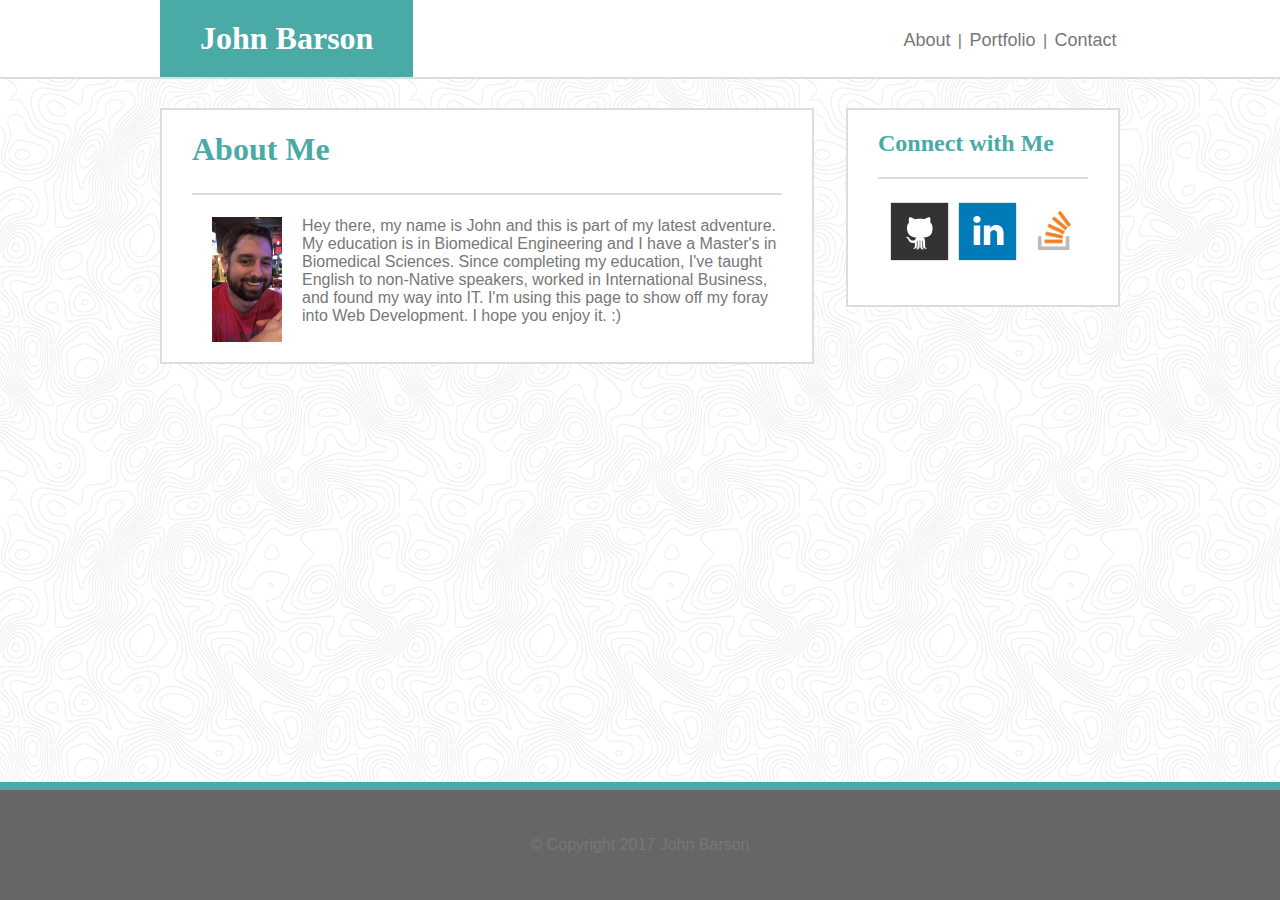
<file: index.html>
<!DOCTYPE html>
<html lang="en-us">
<head>
	<title>New Adventure</title>
	<link rel="stylesheet" type="text/css" href="Assets/css/style2.css">
	<meta name="viewport" content="width=device-width">
</head>
	<body>
<body class="Site">
	<main class="Site-content">
		<div class="headerBox">
			<header>
				<h1>John Barson</h1>
				<!-- Navigate between About, Portfolio, and Contact Pages-->
				<nav>
					<a href="index.html">About</a> |
					<a href="portfolio.html">Portfolio</a> |
					<a href="contact.html">Contact</a>
				</nav>
			</header>
		</div>

		<!--"content" div is to box up the "section" information and limit it to the proscribed size-->
		<div class="content">
			<section>
				<h1>About Me</h1>
				<article>
					<img src="Assets/images/Johnpeg.jpg" alt="Sexy Beast" width="70" align="top" hspace="20">Hey there, my name is John and this is part of my latest adventure. My education is in Biomedical Engineering and I have a Master's in Biomedical Sciences.  Since completing my education, I've taught English to non-Native speakers, worked in International Business, and found my way into IT.  I'm using this page to show off my foray into Web Development.  I hope you enjoy it. :)
				</article>
			</section>
			<!--Keep this box the "connect with me" box the same throughout-->	
			<aside>
				<h2>Connect with Me</h2>
					<div class="asideLinks">
						<!-- Github Icon and Link-->
						<a href="https://github.com/gtbmed" target="_blank"><img src="Assets/images/github-square.png" alt="GitHub" width="64" height="64"></a>
						<!-- linkedIn Icon and Link-->
						<a href="https://www.linkedin.com/in/johnbarson/" target="_blank"><img src="Assets/images/linkedin-square.png" alt="LinkedIn" width="64" height="64"></a>
						<!-- StackOverflow Icon and Link-->
						<a href="http://stackoverflow.com/users/7821373/john-barson?tab=profile" target="_blank"><img src="Assets/images/stackoverflow-square.png" alt="StackOverflow" width="64" height="64"></a>
					</div>
			</aside>
		</div>
	</main>
	<footer>
		<p>&copy; Copyright 2017 John Barson</p>
	</footer>
</body>
</html>
</file>
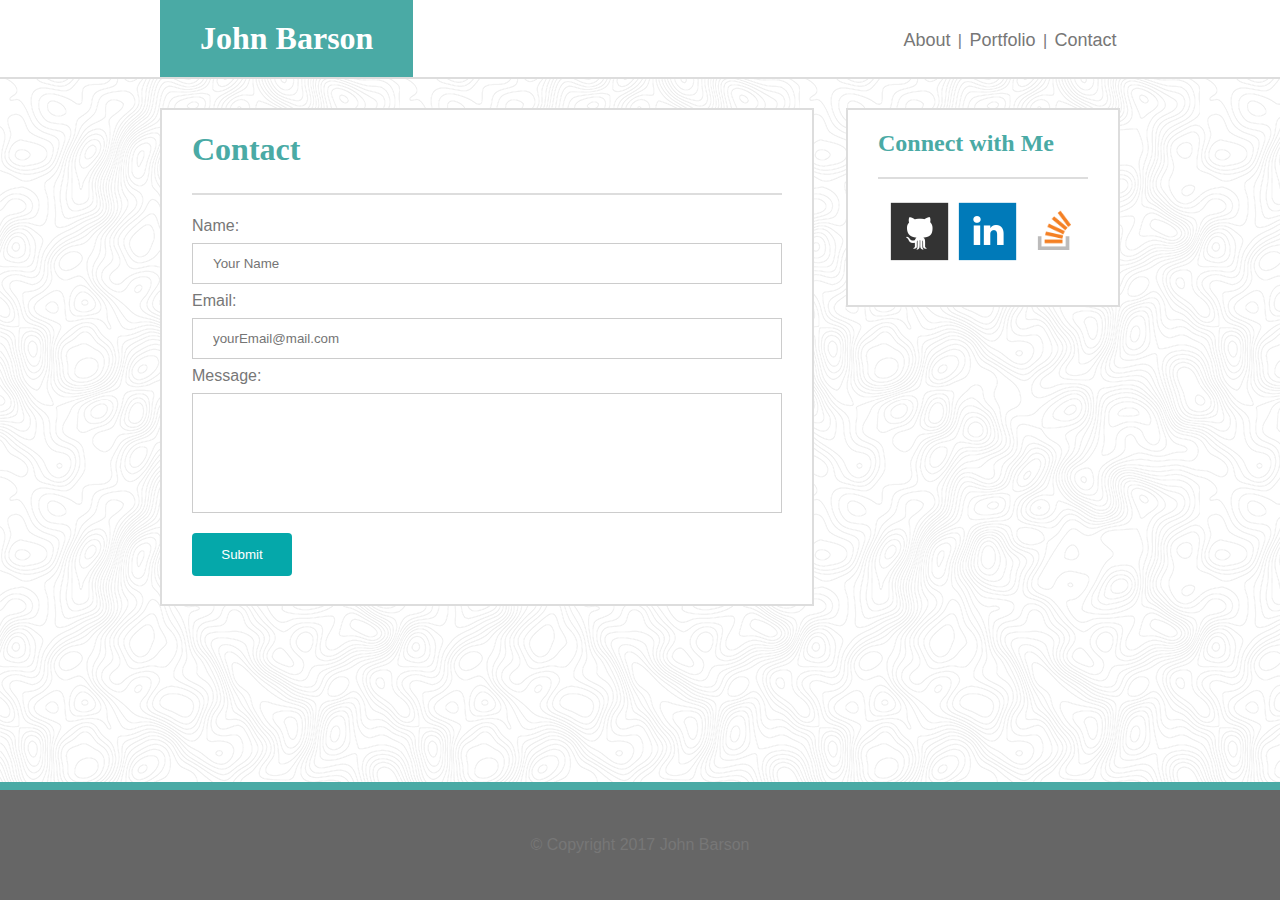
<file: contact.html>
<!DOCTYPE html>
<html lang="en-us">
<head>
	<title>New Adventure</title>
	<link rel="stylesheet" type="text/css" href="Assets/css/style2.css">
</head>
<body class="Site">
	<main class="Site-content">
		<div class="headerBox">
		<header>
			<h1>John Barson</h1>
			<!-- Navigate between About, Portfolio, and Contact Pages-->
			<nav>
				<a href="index.html">About</a> |
				<a href="portfolio.html">Portfolio</a> |
				<a href="contact.html">Contact</a>
			</nav>
		</header>
		</div>

		<!--"content" div is to box up the "section" information and limit it to the proscribed size-->
		<div class="content">
			<section>
				<h1>Contact</h1>
				<article>
					<!--Here's our input form-->
					<form>
	  					Name:<br>
	  					<input type="text" name="Name" placeholder="Your Name" size="79"><br>
	  					Email:<br>
	  					<input type="text" name="Email" placeholder="yourEmail@mail.com" size="79"><br>
	  					Message:<br>
	  					<textarea name="message" rows="10" cols="80"></textarea>
	  					<input type="submit" value="Submit">
					</form>
				</article>
			</section>
			<!--Keep this box the "connect with me" box the same throughout-->	
			<aside>
				<h2>Connect with Me</h2>
					<div class="asideLinks">
						<!-- Github Icon and Link-->
						<a href="https://github.com/gtbmed" target="_blank"><img src="Assets/images/github-square.png" alt="GitHub" width="64" height="64"></a>
						<!-- linkedIn Icon and Link-->
						<a href="https://www.linkedin.com/in/johnbarson/" target="_blank"><img src="Assets/images/linkedin-square.png" alt="LinkedIn" width="64" height="64"></a>
						<!-- StackOverflow Icon and Link-->
						<a href="http://stackoverflow.com/users/7821373/john-barson?tab=profile" target="_blank"><img src="Assets/images/stackoverflow-square.png" alt="StackOverflow" width="64" height="64"></a>
					</div>
			</aside>
		</div>
	</main>

	<footer>
		<p>&copy; Copyright 2017 John Barson</p>
	</footer>
</body>
</html>
</file>
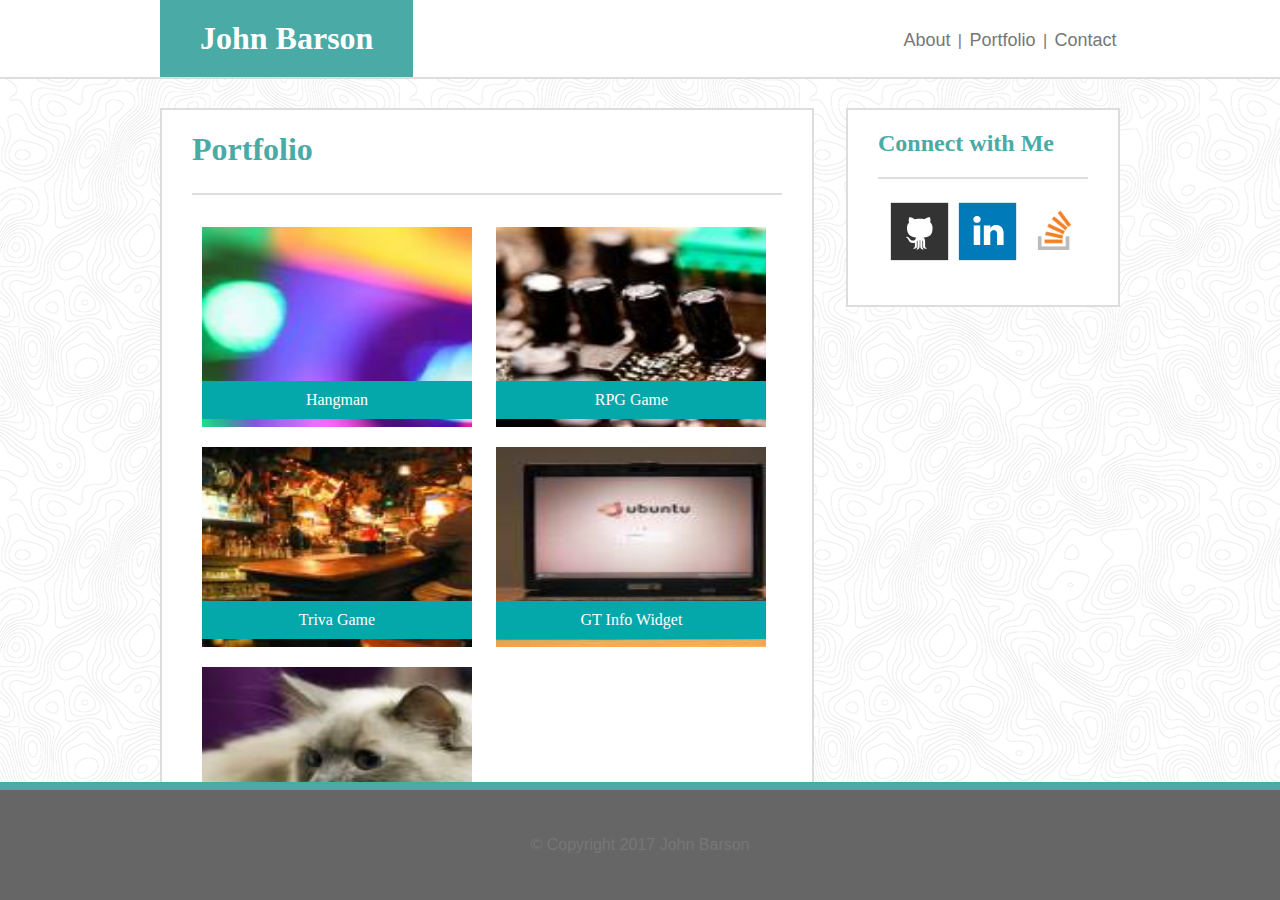
<file: portfolio.html>
<!DOCTYPE html>
<html lang="en-us">
<head>
	<title>New Adventure</title>
	<link rel="stylesheet" type="text/css" href="Assets/css/style2.css">
</head>
<body class="Site">
	<main class="Site-content">
		<div class="headerBox">
		<header>
			<h1>John Barson</h1>
			<!-- Navigate between About, Portfolio, and Contact Pages-->
			<nav>
				<a href="index.html">About</a> |
				<a href="portfolio.html">Portfolio</a> |
				<a href="contact.html">Contact</a>
			</nav>
		</header>
		</div>

		<div class="content">
			<section>
				<h1>Portfolio</h1> <!-- These pictures will have links added when I have something to link them too -->
				<article>
					<!--Hangman Image-->
					<div class="portBox">
	    				<img src="Assets/images/Hangman-Square.jpg" alt="Hangman" height= "100%" width="100%"/>
	    				<div class="portBox-text">Hangman</div>
					</div>
					<!-- RPG Game Image-->
					<div class="portBox">
	    				<img src="Assets/images/RPG-Square.jpg" alt="RPG Game" height= "100%" width="100%"/>
	    				<div class="portBox-text">RPG Game</div>
					</div>
					<!-- Trivia Game Picture -->
					<div class="portBox">
	    				<img src="Assets/images/Trivia-Square.jpg" alt="Triva Game" height= "100%" width="100%"/>
	    				<div class="portBox-text">Triva Game</div>
					</div>
					<!-- GT Info Widget-->
					<div class="portBox">
	    				<img src="Assets/images/Widget-Square.jpg" alt="GT Info Widget" height= "100%" width="100%"/>
	    				<div class="portBox-text">GT Info Widget</div>
					</div>
					<!-- Rock Paper Scissors Box-->
					<div class="portBox">
	    				<img src="Assets/images/RockPaperScissors-Square.jpg" alt="Rock Papaer Scissors" height= "100%" width="100%"/>
	    				<div class="portBox-text">Rock Paper Scissors</div>
					</div>
				</article>
			</section>
			<!--Keep this box the "connect with me" box the same throughout-->
			<aside>
				<h2>Connect with Me</h2>
					<div class="asideLinks">
						<!-- Github Icon and Link-->
						<a href="https://github.com/gtbmed" target="_blank"><img src="Assets/images/github-square.png" alt="GitHub" width="64" height="64"></a>
						<!-- linkedIn Icon and Link-->
						<a href="https://www.linkedin.com/in/johnbarson/" target="_blank"><img src="Assets/images/linkedin-square.png" alt="LinkedIn" width="64" height="64"></a>
						<!-- StackOverflow Icon and Link-->
						<a href="http://stackoverflow.com/users/7821373/john-barson?tab=profile" target="_blank"><img src="Assets/images/stackoverflow-square.png" alt="StackOverflow" width="64" height="64"></a>
					</div>
			</aside>
		</div>
	</main>
	<footer>
		<p>&copy; Copyright 2017 John Barson</p>
	</footer>
</body>
</html>
</file>
<file: Assets/css/style2.css>
body {
	background-image: url('../images/topography.png');
}

.headerBox {
	border-bottom: 2px solid #dddddd;
	background-color: #ffffff;
    width: 100%;
    position: fixed;
    top: 0;
    left: 0;
 }

header {
	background-color: #ffffff;
	width: 960px;
	margin: auto;
}

header h1 {
	background-color: #4aaaa5;
	display: inline-block;
	margin-top: 0;
	margin-bottom: 0;
  	padding: 20px 40px;
 	width: auto;
 	font-family: Georgia, Times, Times New Roman, serif;
 	color: white;
 	text-align: center;
}


nav {
	background-color: #ffffff;
	color: #777777;
	display: inline-block;
	float: right;
	margin-top: 30px;
	margin-bottom: 3px;
 	width: 220px;
	font-family: 'Arial', 'Helvetica Neue', Helvetica, sans-serif;
	text-align: center;

}

nav a:hover {
	color: #DBE9EE;
}

nav a {
	text-decoration: none;
	font-family: 'Arial', 'Helvetica Neue', Helvetica, sans-serif;
	font-size: 18px;
	color: #777777;
	padding-right: 3px;
	padding-left: 3px;
}

.content {
	top: 100px;
	position: relative;
	margin: auto;
	width: 960px;
	justify-content: space-between;
}

p {
	color: #777777;
	font-family: 'Arial', 'Helvetica Neue', Helvetica, sans-serif;
}

section {
	background-color: #ffffff;
	display: inline-block;
	width: 590px;
	border: 2px solid #dddddd;
	padding: 0 30px 20px 30px;	
}

section h1 {
	color: #4aaaa5;
	border-bottom: 2px solid #dddddd;
	font-family: 'Georgia', Times, Times New Roman, serif;
	padding: 0 0 25px 0;	
}

aside {
	background-color: #ffffff;
	clear: left;
	display: inline-block;
	float: right;
	float: top;
	width: 210px;
	height: 195px;
	border: 2px solid #dddddd;
	padding: 0 30px 0 30px;
}

aside h2 {
	font-family: 'Georgia', Times, Times New Roman, serif;
	color: #4aaaa5;
	border-bottom: 2px solid #dddddd;
	padding: 0px 0 20px 0;	
}

article {
	font-family: 'Arial', 'Helvetica Neue', Helvetica, sans-serif;
	color: #777777;
	display: inline-block;
}

article p {
	display: inline-block;
}

article img {
	display: inline-block;
	float: left;
}

.asideLinks {
	text-decoration: none;
	padding-left: 10px;
	padding-bottom: 10px;
}

.portBox {
	display: inline-flex;
    position: relative;
    height: 200px;
    width: 270px;
    margin: 10px;
    justify-content: space-around;
}
.portBox-text {
	font-family: 'Georgia', Times, Times New Roman, serif;
	background-color: #05A8AA;
	color: white;
	text-align: center;
	margin-bottom: 8px;
	padding: 10px 0 10px 0;
    position: absolute;
    bottom: 0;
    left: 0;
    width: 100%;
}

form {
	font-family: 'Arial', 'Helvetica Neue', Helvetica, sans-serif;
	color: #777777;
}

input[type=text], select {
    width: 100%;
    padding: 12px 20px;
    margin: 8px 0;
    display: inline-block;
    border: 1px solid #ccc;
    box-sizing: border-box;
}

input[type=submit] {
    width: 100px;
    background-color: #05A8AA;
    color: white;
    padding: 14px 20px;
    margin: 8px 0;
    border: none;
    border-radius: 4px;
    cursor: pointer;
}

textarea {
    width: 100%;
    height: 120px;
    margin: 8px 0;
    padding: 12px 20px;
    box-sizing: border-box;
    border: 1px solid #ccc;
    font-size: 16px;
    resize: none;
}

footer {
	background-color: #666666;
	border-top: 8px solid #4aaaa5;
	text-align: center;
	position: fixed;
	padding: 30px 0;
    left: 0;
    bottom: 0;
    width: 100%;
}

.Site {
  	display: flex;
  	min-height: 100%;
  	flex-direction: column;
}

.Site-content {
  	flex: 1 0 auto;
}

@media screen and (max-width: 980px) {
	header{
		width: 730px;
	}
	
	.content {
		width: 730px;
	}
	
	section {
		width: 360px;
	}

	.portBox {
    	height: 270px;
    	width: 360px;
	}

	.Site-content {
 		margin-bottom: 250px;
	}
}

@media screen and (max-width: 768px) {
	header{
		width: 730px;
	}
	
	.content {
		width: 730px;
	}
	
	section {
		width: 670px;
	}
	
	aside {
		float: left;
		width: 670px;
		margin-top: 40px;
	}

	.portBox {
    	height: 235px;
    	width: 310px;
	}

	.Site-content {
 		margin-bottom: 250px;
	}
}

@media screen and (max-width: 640px) {
	header{
		width: 100%;
		height: 155px;
		}
	
	header h1 {
		width: 100%;
		padding: 20px 0 20px 0;
	}

	.headerBox {
		position: static;
		width: 100%;
	}
	
	nav {
		width: 100%;
		display: block;
	}

	nav a {
		padding-right: 65px;
		padding-left: 65px;
		width: 100%;
	}

	.content {
		width: 600px;
		margin-top: 0px;
	}
	
	section {
		width: 540px;
		margin-right: 20px;
	}
	
	aside {
		float: left;
		width: 540px;
		margin-top: 40px;
	}
	
	.portBox {
   		height: 200px;
		width: 540px;
		margin: 20px 0;
	}

	.Site-content {
 		margin-bottom: 250px;
	}
}
</file>
